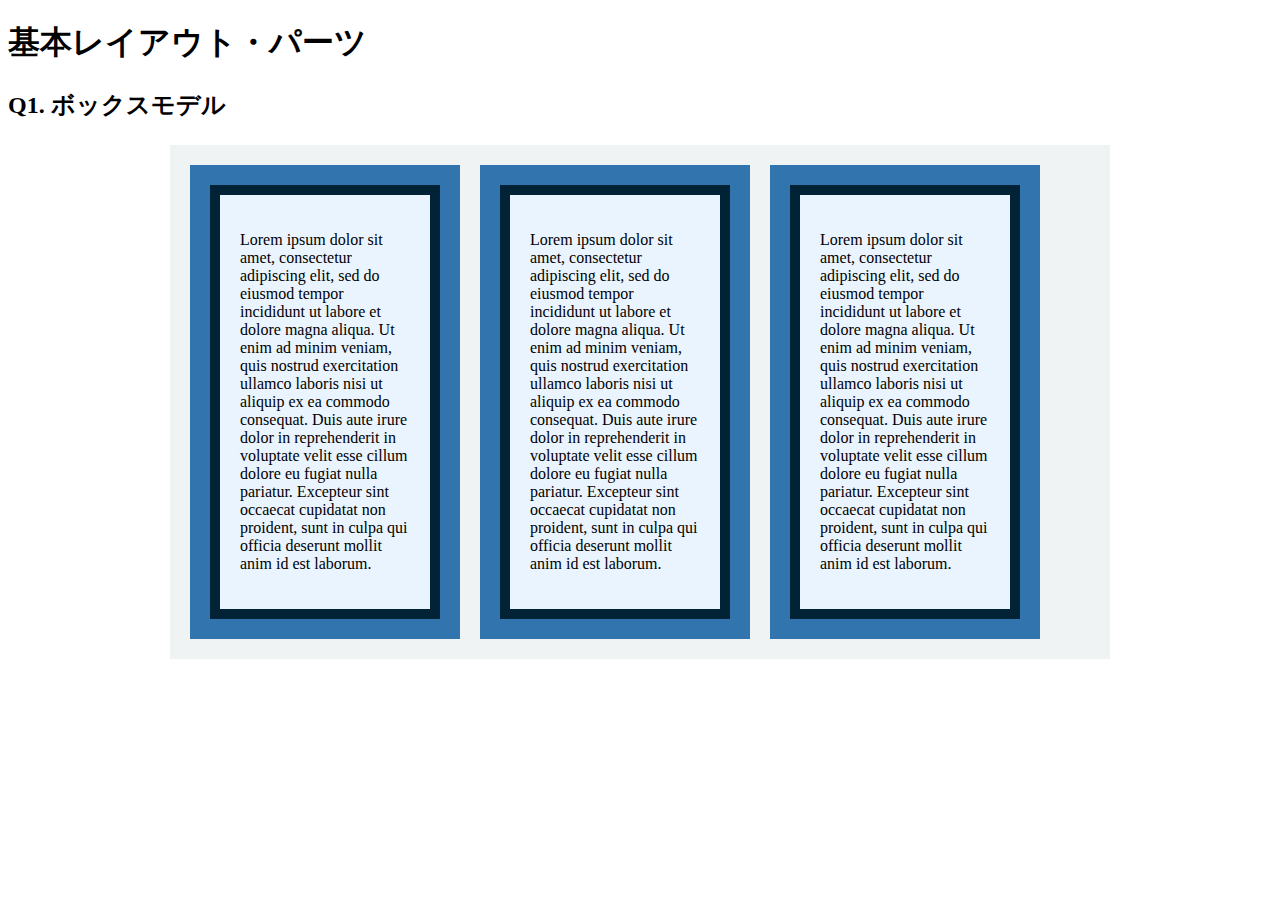
<file: layout_parts/q1/index.html>
<!DOCTYPE html>
<html>
  <head>
    <meta charset="utf-8">
    <meta http-equiv="X-UA-Compatible" content="IE=edge">
    <meta name="viewport" content="width=device-width, initial-scale=1.0, maximum-scale=1.0, user-scalable=no">
    <meta name="format-detection" content="telephone=no">
    <title>基本レイアウト・パーツ</title>
    <link rel="stylesheet" href="http://gizumo-inc.github.io/sample/front-lesson/layout_parts_new/assets/css/reset.css">
    <link rel="stylesheet" href="http://gizumo-inc.github.io/sample/front-lesson/layout_parts_new/assets/css/base.css">
    <link rel="stylesheet" href="css/style.css">
  </head>
  <body>
    <div class="wrapper">
      <h1 class="title">基本レイアウト・パーツ</h1>
      <h2 class="headline">
        <p class="headline__text">Q1. ボックスモデル</p>
      </h2>
      <div class="box">
        <!--
             githubのボックスモデルについての説明は読みましたか。
             読んでない場合は先に読んでください。
             https://github.com/gizumo-inc/front-lesson/wiki/%E5%9F%BA%E6%9C%AC%E3%83%AC%E3%82%A4%E3%82%A2%E3%82%A6%E3%83%88%E3%83%BB%E3%83%91%E3%83%BC%E3%83%84

             この問題はmarginとpaddingとborderをうまく使ってボックスを配置する問題です。
             レイアウトとしては、1つの大きなボックスの中に3つのボックスが横並びになっていて、
             さらにその3つのボックスの中にそれぞれ1つずつボックスが入っている形になっています。
             3つのボックスはfloatで横並びにしているので、clearfixでの解除も忘れないようにしてください。
p
             ■この問題で使う大事なプロパティ
             ・margin
             ・padding
             ・border
             ・float
        -->
        <!-- 回答はここに書いてね -->
        <!-- すでについてるクラスにはstyleを指定しない。styleをつける場合は自分で新たにクラスをつけること -->
        <div class="q1">
          <!-- マージテスト用 -->
          <div class="main clearfix">
            <div class="three-box">
              <div class="three-minibox">
                <p>Lorem ipsum dolor sit amet, consectetur adipiscing elit, sed do eiusmod tempor incididunt ut labore et dolore magna aliqua. Ut enim ad minim veniam, quis nostrud exercitation ullamco laboris nisi ut aliquip ex ea commodo consequat. Duis aute irure dolor in reprehenderit in voluptate velit esse cillum dolore eu fugiat nulla pariatur. Excepteur sint occaecat cupidatat non proident, sunt in culpa qui officia deserunt mollit anim id est laborum.
                </p>
              </div>
            </div>
            <div class="three-box">
              <div class="three-minibox">
                <p>Lorem ipsum dolor sit amet, consectetur adipiscing elit, sed do eiusmod tempor incididunt ut labore et dolore magna aliqua. Ut enim ad minim veniam, quis nostrud exercitation ullamco laboris nisi ut aliquip ex ea commodo consequat. Duis aute irure dolor in reprehenderit in voluptate velit esse cillum dolore eu fugiat nulla pariatur. Excepteur sint occaecat cupidatat non proident, sunt in culpa qui officia deserunt mollit anim id est laborum.
                </p>
              </div>
            </div>
            <div class="three-box">
              <div class="three-minibox">
                <p>Lorem ipsum dolor sit amet, consectetur adipiscing elit, sed do eiusmod tempor incididunt ut labore et dolore magna aliqua. Ut enim ad minim veniam, quis nostrud exercitation ullamco laboris nisi ut aliquip ex ea commodo consequat. Duis aute irure dolor in reprehenderit in voluptate velit esse cillum dolore eu fugiat nulla pariatur. Excepteur sint occaecat cupidatat non proident, sunt in culpa qui officia deserunt mollit anim id est laborum.
                </p>
              </div>
            </div>
          </div>
        </div>
      </div>
        <!-- 回答はここに書いてね -->
    </div>
  </body>
</html>
</file>
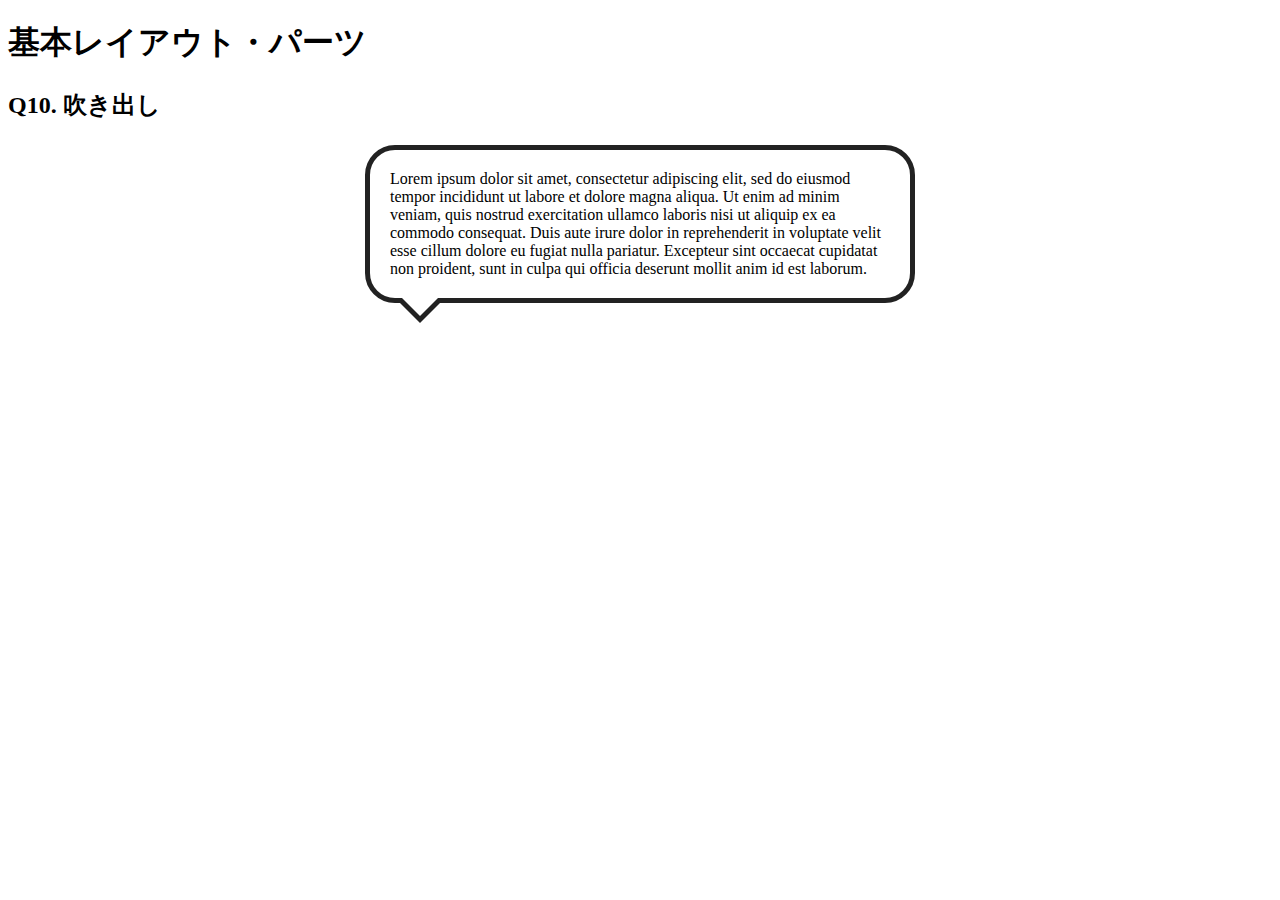
<file: layout_parts/q10/index.html>
<!DOCTYPE html>
<html>
  <head>
    <meta charset="utf-8">
    <meta http-equiv="X-UA-Compatible" content="IE=edge">
    <meta name="viewport" content="width=device-width, initial-scale=1.0, maximum-scale=1.0, user-scalable=no">
    <meta name="format-detection" content="telephone=no">
    <title>基本レイアウト・パーツ</title>
    <link rel="stylesheet" href="http://gizumo-inc.github.io/sample/front-lesson/layout_parts_new/assets/css/reset.css">
    <link rel="stylesheet" href="http://gizumo-inc.github.io/sample/front-lesson/layout_parts_new/assets/css/base.css">
    <link rel="stylesheet" href="css/style.css">
  </head>
  <body>
    <div class="wrapper">
      <h1 class="title">基本レイアウト・パーツ</h1>
      <h2 class="headline">
        <p class="headline__text">Q10. 吹き出し</p>
      </h2>
      <div class="box">
        <!--
             吹き出しというのもwebサイトにおいてよく使われるパーツです。
             これもCSSだけで実装することができますが、吹き出しの枠線の三角の部分がむずかしいかと思います。
             やり方は何通りかありますので、調べてみて自分なりの方法で再現してみてください。

             ■この問題で使う大事なプロパティ
             ・position

             ■この問題で使う大事な擬似要素
             ・:before
             ・:after
        -->
        <!-- 回答はここに書いてね -->
        <!-- すでについてるクラスにはstyleを指定しない。styleをつける場合は自分で新たにクラスをつけること -->
        <div class="q10">
          <div class="balloon">Lorem ipsum dolor sit amet, consectetur adipiscing elit, sed do eiusmod tempor incididunt ut labore et dolore magna aliqua. Ut enim ad minim veniam, quis nostrud exercitation ullamco laboris nisi ut aliquip ex ea commodo consequat. Duis aute irure dolor in reprehenderit in voluptate velit esse cillum dolore eu fugiat nulla pariatur. Excepteur sint occaecat cupidatat non proident, sunt in culpa qui officia deserunt mollit anim id est laborum.</div>
        </div>
        <!-- 回答はここに書いてね -->
      </div>
    </div>
  </body>
</html>
</file>
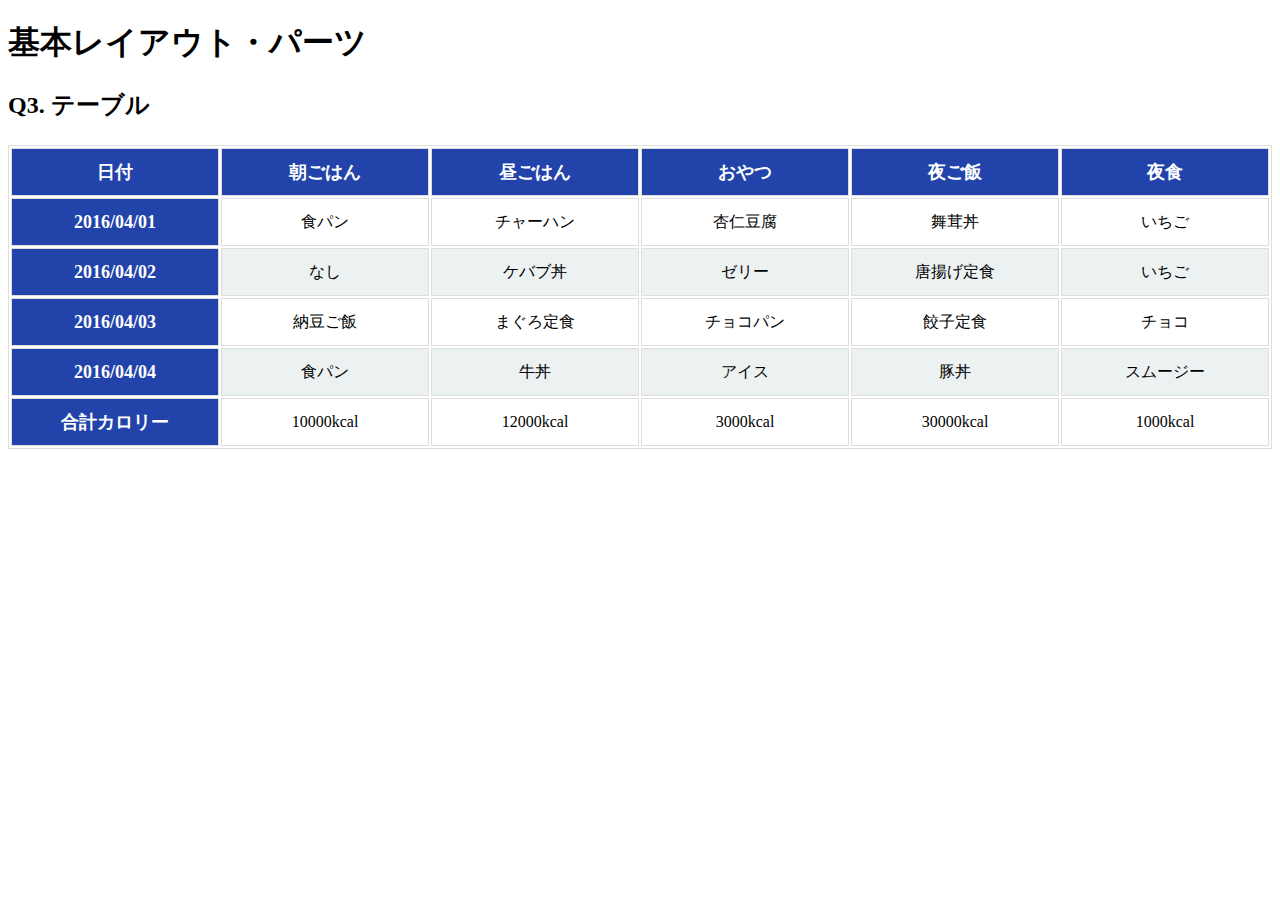
<file: layout_parts/q3/index.html>
<!DOCTYPE html>
<html>
  <head>
    <meta charset="utf-8">
    <meta http-equiv="X-UA-Compatible" content="IE=edge">
    <meta name="viewport" content="width=device-width, initial-scale=1.0, maximum-scale=1.0, user-scalable=no">
    <meta name="format-detection" content="telephone=no">
    <title>基本レイアウト・パーツ</title>
    <link rel="stylesheet" href="http://gizumo-inc.github.io/sample/front-lesson/layout_parts_new/assets/css/reset.css">
    <link rel="stylesheet" href="http://gizumo-inc.github.io/sample/front-lesson/layout_parts_new/assets/css/base.css">
    <link rel="stylesheet" href="css/style.css">
  </head>
  <body>
    <div class="wrapper">
      <h1 class="title">基本レイアウト・パーツ</h1>
      <h2 class="headline">
        <p class="headline__text">Q3. テーブル</p>
      </h2>
      <div class="box">
        <!--
             tableタグを使って表をつくってもらいます。
             tableタグ内では使っていいタグと使っていい順序というものが決まっています。
             それを検索しながら当てはめてください。

             背景色が青いセルのfont-sizeは18pxでline-heightが26pxです。
             それ以外のセルはfont-sizeが16pxでline-heightが22pxです。

             ■この問題で使う大事なプロパティ
             ・table-layout

             ■この問題で使う大事な擬似要素
             ・:nth-child
             ・:first-child
             ・:last-child

             ■必須ではないけど使えると便利な擬似要素
             ・:not
        -->
        <!-- 回答はここに書いてね -->
        <!-- すでについてるクラスにはstyleを指定しない。styleをつける場合は自分で新たにクラスをつけること -->
        <div class="q3">
          <table class="q3-table">
            <tr>
              <th>日付</th>
              <th>朝ごはん</th>
              <th>昼ごはん</th>
              <th>おやつ</th>
              <th>夜ご飯</th>
              <th>夜食</th>
            </tr>
            <tr>
              <th>2016/04/01</th>
              <td>食パン</td>
              <td>チャーハン</td>
              <td>杏仁豆腐</td>
              <td>舞茸丼</td>
              <td>いちご</td>
            </tr>
            <tr>
              <th>2016/04/02</th>
              <td>なし</td>
              <td>ケバブ丼</td>
              <td>ゼリー</td>
              <td>唐揚げ定食</td>
              <td>いちご</td>
            </tr>
            <tr>
              <th>2016/04/03</th>
              <td>納豆ご飯</td>
              <td>まぐろ定食</td>
              <td>チョコパン</td>
              <td>餃子定食</td>
              <td>チョコ</td>
            </tr>
            <tr>
              <th>2016/04/04</th>
              <td>食パン</td>
              <td>牛丼</td>
              <td>アイス</td>
              <td>豚丼</td>
              <td>スムージー</td>
            </tr>
            <tr>
              <th>合計カロリー</th>
              <td>10000kcal</td>
              <td>12000kcal</td>
              <td>3000kcal</td>
              <td>30000kcal</td>
              <td>1000kcal</td>
            </tr>
          </table>
        </div>
        <!-- 回答はここに書いてね -->
      </div>
    </div>
  </body>
</html>
</file>
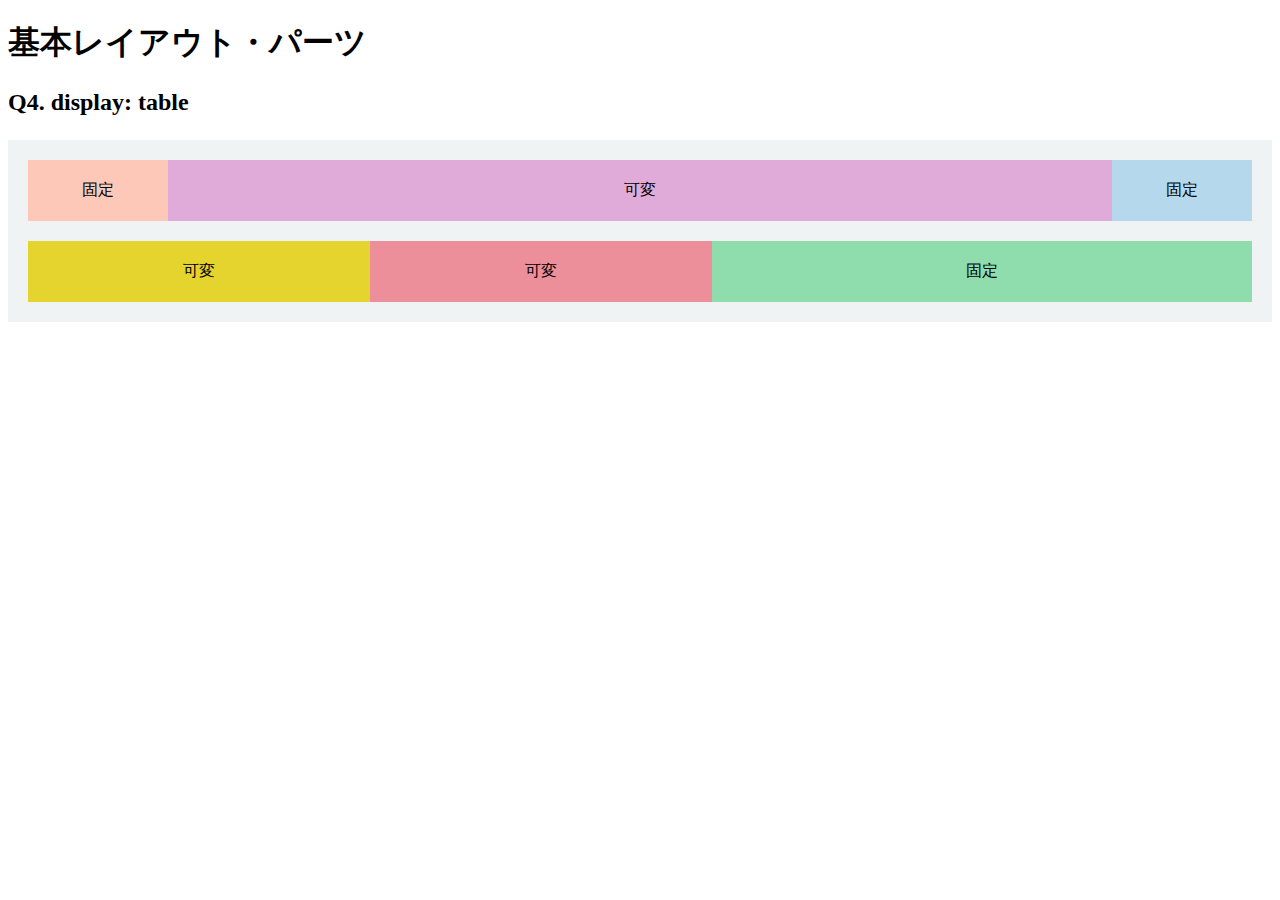
<file: layout_parts/q4/index.html>
<!DOCTYPE html>
<html>
  <head>
    <meta charset="utf-8">
    <meta http-equiv="X-UA-Compatible" content="IE=edge">
    <meta name="viewport" content="width=device-width, initial-scale=1.0, maximum-scale=1.0, user-scalable=no">
    <meta name="format-detection" content="telephone=no">
    <title>基本レイアウト・パーツ</title>
    <link rel="stylesheet" href="http://gizumo-inc.github.io/sample/front-lesson/layout_parts_new/assets/css/reset.css">
    <link rel="stylesheet" href="http://gizumo-inc.github.io/sample/front-lesson/layout_parts_new/assets/css/base.css">
    <link rel="stylesheet" href="css/style.css">
  </head>
  <body>
    <div class="wrapper">
      <h1 class="title">基本レイアウト・パーツ</h1>
      <h2 class="headline">
        <p class="headline__text">Q4. display: table</p>
      </h2>
      <div class="box">
        <!--
             Webサイトを作る際、「メインコンテンツはウィンドウの横幅に応じて伸縮するけれどサイドバーは常に固定値」といったようなレイアウトをすることが多々あります。
             そのようなときに、ウィンドウサイズに対して固定のものと可変のものを横に並べるやり方がわからないとレイアウトができません。
             display: tableを使うことで実現することができるのでやってみましょう。
             固定と書いてあるdivはウィンドウサイズが変わっても横幅が変化せず、可変と書いてあるdivはウィンドウサイズの変化に合わせて横幅が変化するようにスタイルをあてます。

             今回もHTMLは記述してあるので、新たにclassを付与してスタイルをあててください。
             .q4のdivにスタイルを当てる場合は、.q4に当てるのではなく新たにclassを付与してスタイルをあててください。

             ■この問題で使う大事なプロパティ
             ・display: table
             ・display: table-cell
        -->
        <!-- 回答はここに書いてね -->
        <!-- すでについてるクラスにはstyleを指定しない。styleをつける場合は自分で新たにクラスをつけること -->
          <div class="q4">
            <div class="table-box">
              <div class="table">
                <div class="table-c pink">固定</div>
                <div class="table-c purple">可変</div>
                <div class="table-c blue">固定</div>
              </div>
              <div class="table">
                <div class="table-c yellow">可変</div>
                <div class="table-c red">可変</div>
                <div class="table-c green">固定</div>
              </div>
            </div>
          </div>
        <!-- 回答はここに書いてね -->
      </div>
    </div>
  </body>
</html>
</file>
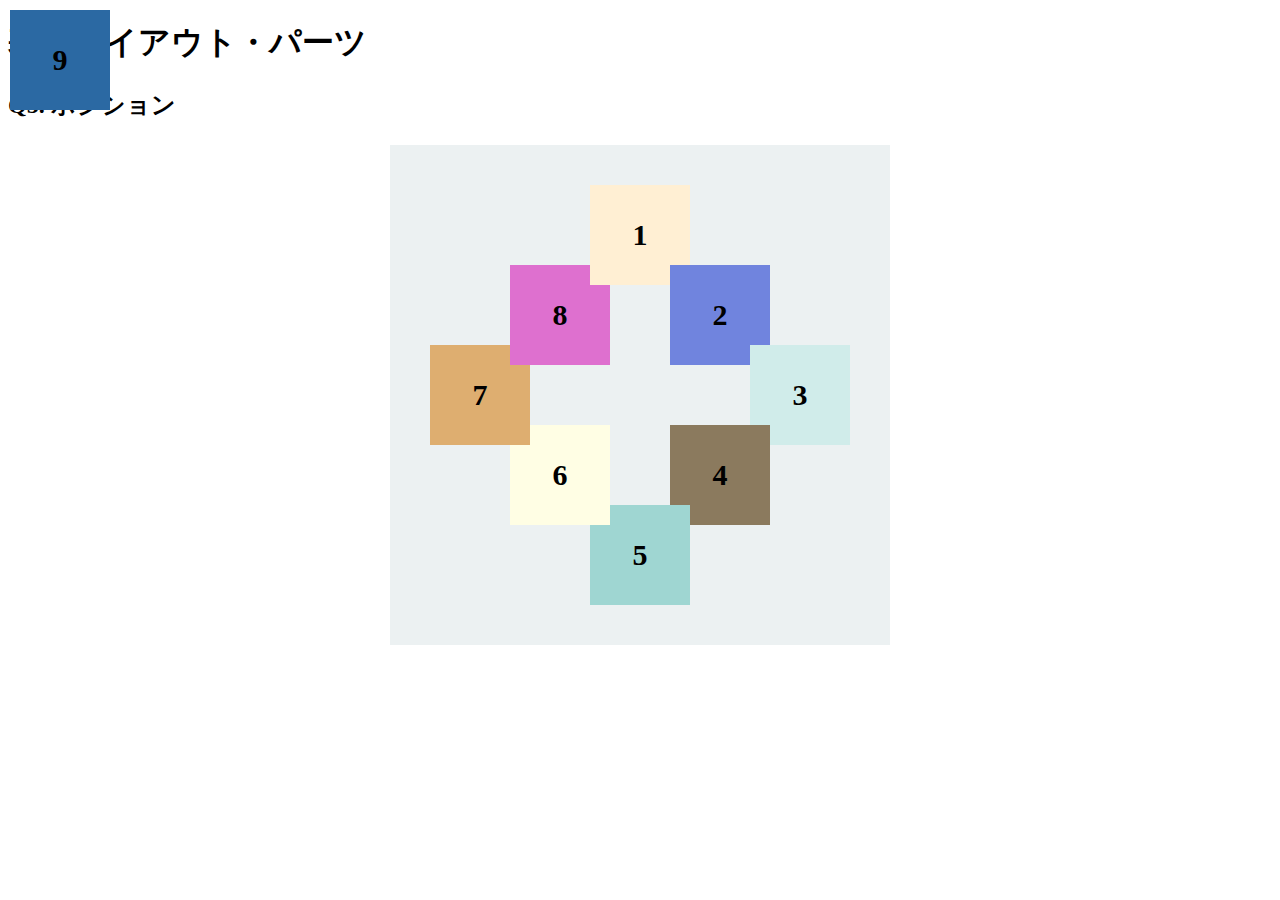
<file: layout_parts/q5/index.html>
<!DOCTYPE html>
<html>
  <head>
    <meta charset="utf-8">
    <meta http-equiv="X-UA-Compatible" content="IE=edge">
    <meta name="viewport" content="width=device-width, initial-scale=1.0, maximum-scale=1.0, user-scalable=no">
    <meta name="format-detection" content="telephone=no">
    <title>基本レイアウト・パーツ</title>
    <link rel="stylesheet" href="http://gizumo-inc.github.io/sample/front-lesson/layout_parts_new/assets/css/reset.css">
    <link rel="stylesheet" href="http://gizumo-inc.github.io/sample/front-lesson/layout_parts_new/assets/css/base.css">
    <link rel="stylesheet" href="css/style.css">
  </head>
  <body>
    <div class="wrapper">
      <h1 class="title">基本レイアウト・パーツ</h1>
      <h2 class="headline">
        <p class="headline__text">Q5. ポジション</p>
      </h2>
      <div class="box">
        <!--
             9個のボックスをきれいに配置しましょう。ボックスの重なり方(どれが上にあるのか)も意識してください。
             9番のボックスは常に(画面サイズに関わらず、スクロールに付随して)画面の左上に存在するように配置してください。

             ちなみにこの問題では、すでにHTMLは用意されています。
             ただ順序がばらばらになっているので、HTMLは変えずにCSSだけで正しい順序で配置してみてください。(classの付与は可)

             普通にやると1番のボックスが8番のボックスの下になってしまいます。
             下記にある「この問題で使う大事な擬似要素」のbefore or afterを使って、
             1番のボックスと同じ色、重なり部分と同じ大きさの要素を作ってpositionで配置しましょう。

             ■この問題で使う大事なプロパティ
             ・position
             ・z-index
             ■この問題で使う大事な擬似要素
             ・:before or :after
        -->
        <!-- 回答はここに書いてね -->
        <!-- すでについてるクラスにはstyleを指定しない。styleをつける場合は自分で新たにクラスをつけること -->
        <div class="q5 main">
          <div class="all-box box8">8</div>
          <div class="all-box box5">5</div>
          <div class="all-box box1">1</div>
          <div class="all-box box7">7</div>
          <div class="all-box box4">4</div>
          <div class="all-box box6">6</div>
          <div class="all-box box2">2</div>
          <div class="all-box box3">3</div>
          <div class="all-box box9">9</div>
        </div>
        <!-- 回答はここに書いてね -->
      </div>
    </div>
  </body>
</html>
</file>
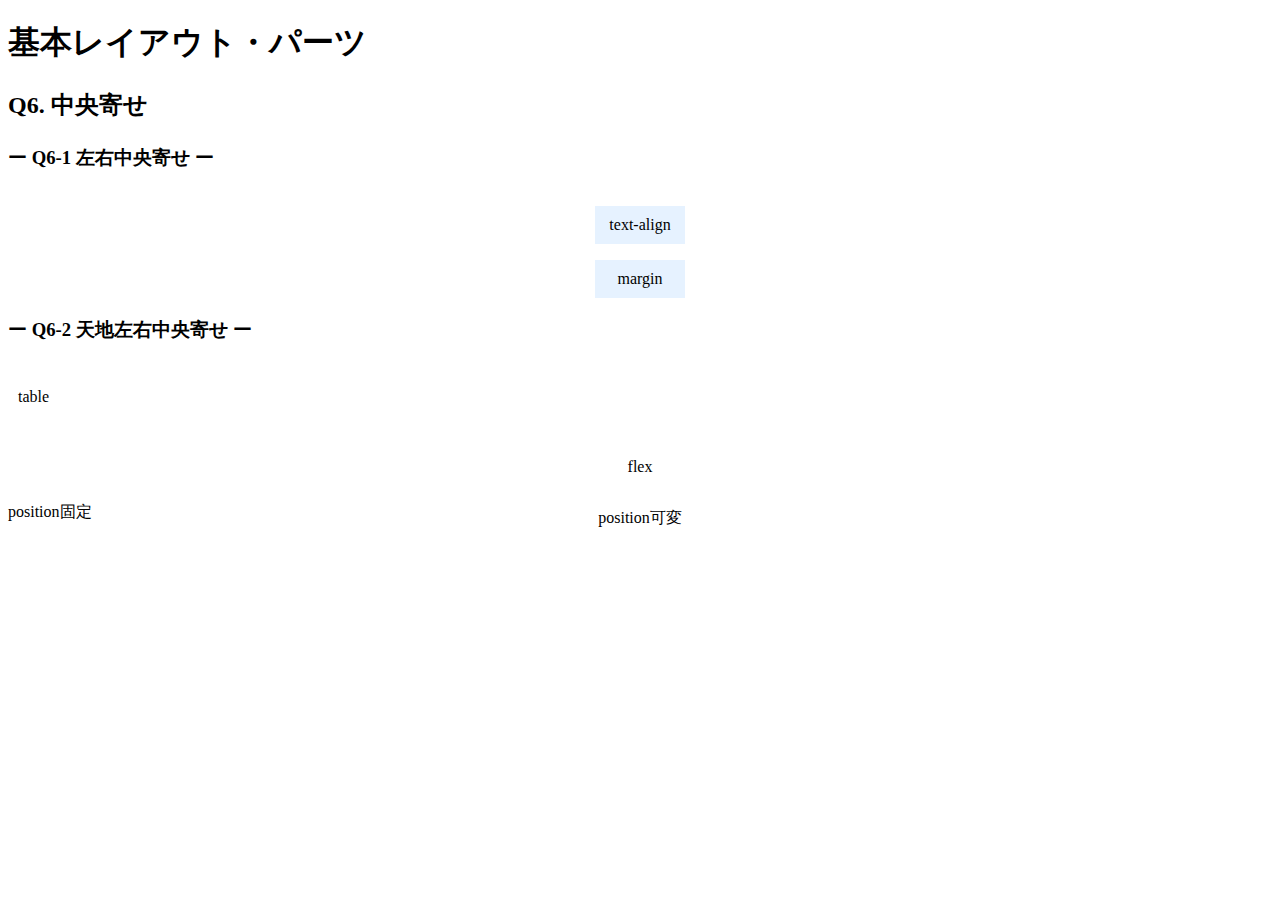
<file: layout_parts/q6/index.html>
<!DOCTYPE html>
<html>
  <head>
    <meta charset="utf-8">
    <meta http-equiv="X-UA-Compatible" content="IE=edge">
    <meta name="viewport" content="width=device-width, initial-scale=1.0, maximum-scale=1.0, user-scalable=no">
    <meta name="format-detection" content="telephone=no">
    <title>基本レイアウト・パーツ</title>
    <link rel="stylesheet" href="http://gizumo-inc.github.io/sample/front-lesson/layout_parts_new/assets/css/reset.css">
    <link rel="stylesheet" href="http://gizumo-inc.github.io/sample/front-lesson/layout_parts_new/assets/css/base.css">
    <link rel="stylesheet" href="css/style.css">
  </head>
  <body>
    <div class="wrapper">
      <h1 class="title">基本レイアウト・パーツ</h1>
      <h2 class="headline">
        <p class="headline__text">Q6. 中央寄せ</p>
      </h2>
      <div class="box">
        <!--
             左右の中央寄せや、天地(上下)の中央寄せというのはサイトを作っているとよく遭遇するレイアウトです。
             色々なやり方があるのですが、状況に応じて最適なものは違うので適切な配置の仕方ができるようになりましょう。
             この問題ではHTMLはすでに用意しているので、classを自分で付与してスタイルをあててください。
        -->
        <div class="box__inner">
          <h3 class="box__headline">
            <p class="box__headline__text">ー Q6-1 左右中央寄せ ー</p>
          </h3>
          <!--
               ブロック要素内のテキスト(or インライン要素)の左右中央寄せに関してはtext-align:centerを設定することで簡単にできます。
               ただ、ブロック要素そのものの左右中央寄せは少し工夫をしないとできません。
               大きく分けて2通りのやり方があるのですが、それが以下の問題の2つです。
               中央寄せするブロックの横幅が固定の場合は上の方法が、可変の場合は下の方法が向いています。
          -->
          <div class="q6 q6--horizontal">
            <div class="q6__box">
              <!--
                   ■この問題で使う大事なプロパティ
                   ・display
                   ・text-align
              -->
              <!-- Q6-1の回答はここに書いてね -->
              <div class="text-align">
                <p class="q6-1-text-align">text-align</p>
              </div>
              <!-- Q6-1の回答はここに書いてね -->
            </div>
            <div class="q6__box">
              <!--
                   ■この問題で使う大事なプロパティ
                   ・margin
              -->
              <!-- Q6-1の回答はここに書いてね -->
              <p class="q6-1-margin">margin</p>
              <!-- Q6-1の回答はここに書いてね -->
            </div>
          </div>
        </div>

        <div class="box__inner">
          <h3 class="box__headline">
            <p class="box__headline__text">ー Q6-2 天地左右中央寄せ ー</p>
          </h3>
          <!--
               ブロック要素の天地中央寄せは左右よりも難易度が高くなります。
               そして天地の中央寄せができる状態だと左右もできる状態に自然になっているため、今回は天地左右の中央寄せになります。
               やり方は大きくわけて3つあります。
               1番目の方法は少し前までよく使われていたやり方で全てのブラウザで表示ができますが、HTMLの記述が冗長になってしまいます。
               2番目の方法は最新の記述で、とても簡単に書くことができますが、少し古いブラウザだと対応していません。
               3番目の方法もよく使われますが、これも少し古いブラウザだと対応していません。

               この問題もHTMLが用意されているのでclassを付与してスタイルをあててください。すでにふられているclassにスタイルをあてることはせず、新規でclassを作ってください。
          -->
          <!--
               ■この問題で使う大事なプロパティ
               ・display: table
               ・display: table-cell
               ・display: inline-block
               ・vertical-align
          -->
          <!-- Q6-2の回答はここに書いてね -->
          <!-- すでについてるクラスにはstyleを指定しない。styleをつける場合は自分で新たにクラスをつけること -->
          <div class="q6 q6--around table">
            <div class="table-c">
              <p class="table-c-text">table</p>
            </div>
          </div>
          <!-- Q6-2の回答はここに書いてね -->
          <!--
               ■この問題で使う大事なプロパティ
               ・display: flex
               ・align-items
               ・justify-content
          -->
          <!-- Q6-2の回答はここに書いてね -->
          <!-- すでについてるクラスにはstyleを指定しない。styleをつける場合は自分で新たにクラスをつけること -->
          <div class="q6 q6--around">
            <div class="flex-box">
              <p class="flex">flex</p>
            </div>
          </div>
          <!-- Q6-2の回答はここに書いてね -->
          <div class="q6 q6--position">
            <!--
                 中央寄せする要素のサイズが固定のとき

                 ■この問題で使う大事なプロパティ
                 ・position
                 ・margin
            -->
            <!-- Q6-2の回答はここに書いてね -->
            <!-- すでについてるクラスにはstyleを指定しない。styleをつける場合は自分で新たにクラスをつけること -->
            <div class="q6__box is-stable fixation-box">
              <p class="q6__box__inner fixation">position固定</p>
            </div>
            <!-- Q6-2の回答はここに書いてね -->
            <!--
                 中央寄せする要素のサイズが可変のとき

                 ■この問題で使う大事なプロパティ
                 ・position
                 ・transform
            -->
            <!-- Q6-2の回答はここに書いてね -->
            <!-- すでについてるクラスにはstyleを指定しない。styleをつける場合は自分で新たにクラスをつけること -->
            <div class="q6__box is-flexible variable-box">
              <p class="q6__box__inner variable">position可変</p>
            </div>
            <!-- Q6-2の回答はここに書いてね -->
          </div>
        </div>
      </div>
    </div>
  </body>
</html>
</file>
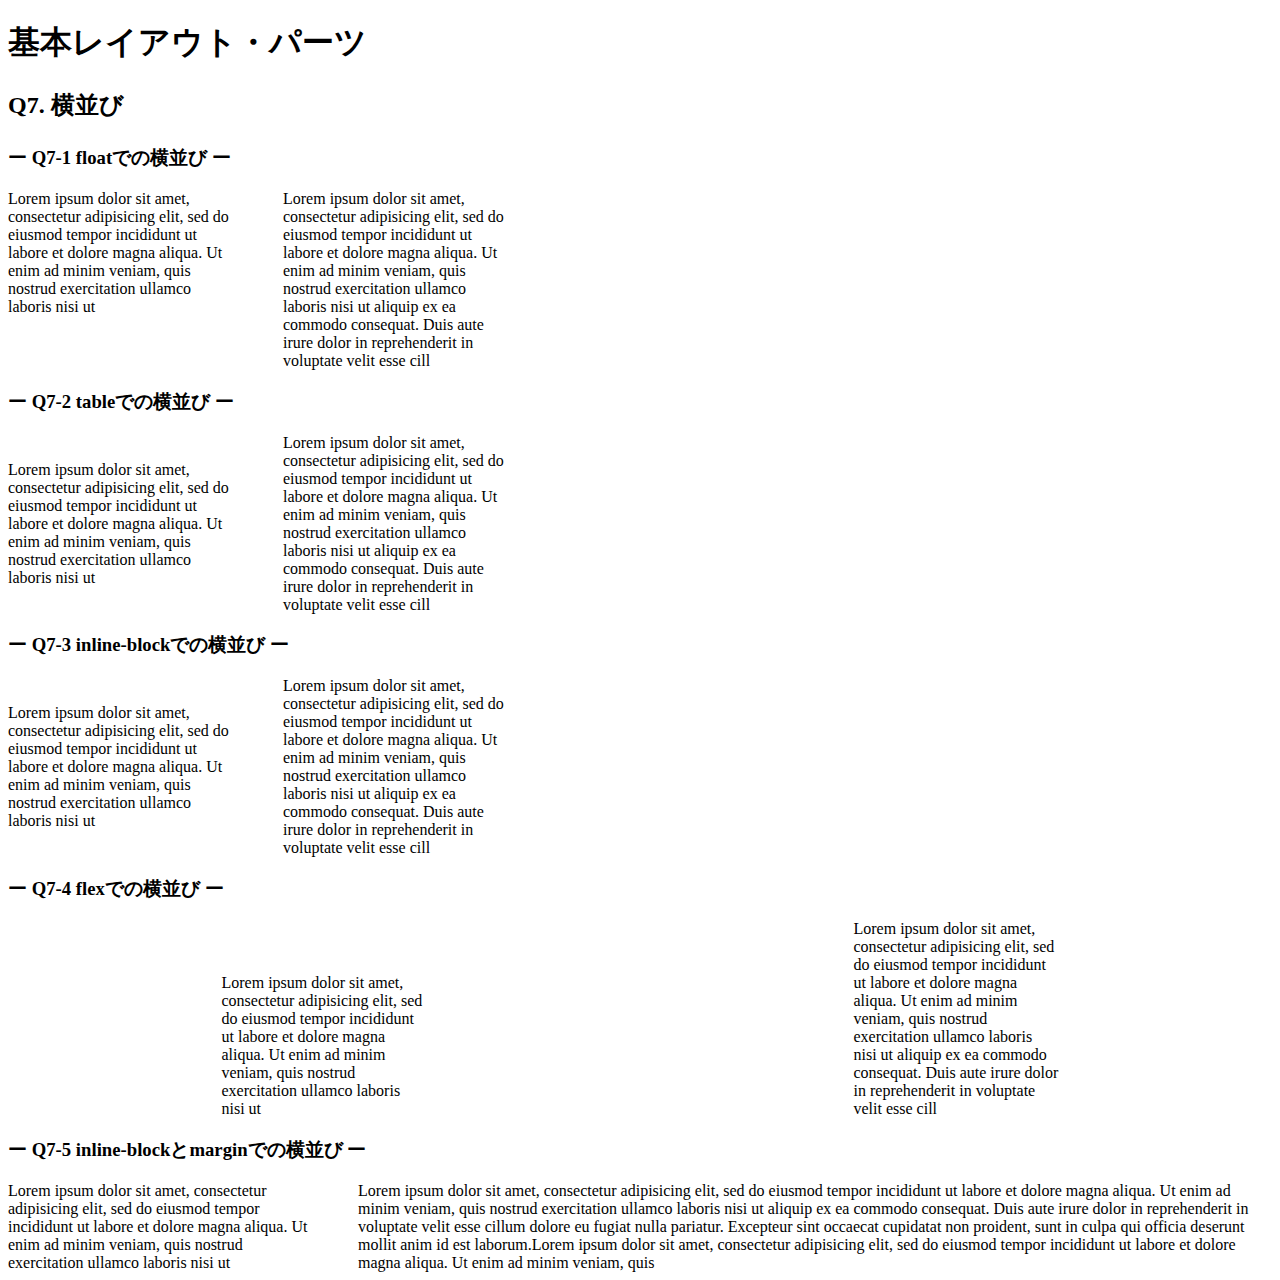
<file: layout_parts/q7/index.html>
<!DOCTYPE html>
<html>
  <head>
    <meta charset="utf-8">
    <meta http-equiv="X-UA-Compatible" content="IE=edge">
    <meta name="viewport" content="width=device-width, initial-scale=1.0, maximum-scale=1.0, user-scalable=no">
    <meta name="format-detection" content="telephone=no">
    <title>基本レイアウト・パーツ</title>
    <link rel="stylesheet" href="http://gizumo-inc.github.io/sample/front-lesson/layout_parts_new/assets/css/reset.css">
    <link rel="stylesheet" href="http://gizumo-inc.github.io/sample/front-lesson/layout_parts_new/assets/css/base.css">
    <link rel="stylesheet" href="css/style.css">
  </head>
  <body>
    <div class="wrapper">
      <h1 class="title">基本レイアウト・パーツ</h1>
      <h2 class="headline">
        <p class="headline__text">Q7. 横並び</p>
      </h2>
      <div class="box">
        <!--
             要素を横並びにするというのは、高頻出のレイアウトです。
             色々なやり方があるのですが、状況に応じて最適なものは違うので適切な配置の仕方ができるようになりましょう。
             この問題ではHTMLはすでに用意しているので、classを自分で付与してスタイルをあててください。
        -->
        <div class="box__inner">
          <h3 class="box__headline">
            <p class="box__headline__text">ー Q7-1 floatでの横並び ー</p>
          </h3>
          <!--
               ■この問題で使う大事なプロパティ
               ・float
          -->
          <!-- Q7の回答はここに書いてね -->
          <!-- すでについてるクラスにはstyleを指定しない。styleをつける場合は自分で新たにクラスをつけること -->
          <div class="q7 q7--float">
            <div class="q7__inner clearfix">
              <div class="q7__box q7-1-floatbox">
                Lorem ipsum dolor sit amet, consectetur adipisicing elit, sed do eiusmod tempor incididunt ut labore et dolore magna aliqua. Ut enim ad minim veniam, quis nostrud exercitation ullamco laboris nisi ut
              </div>
              <div class="q7__box q7-1-floatbox">
                Lorem ipsum dolor sit amet, consectetur adipisicing elit, sed do eiusmod tempor incididunt ut labore et dolore magna aliqua. Ut enim ad minim veniam, quis nostrud exercitation ullamco laboris nisi ut aliquip ex ea commodo consequat. Duis aute irure dolor in reprehenderit in voluptate velit esse cill
              </div>
            </div>
          </div>
          <!-- Q7の回答はここに書いてね -->
        </div>

        <div class="box__inner">
          <h3 class="box__headline">
            <p class="box__headline__text">ー Q7-2 tableでの横並び ー</p>
          </h3>
          <!--
               少しクセのある横並び方法です。

               ■この問題で使う大事なプロパティ
               ・display: table
               ・display: table-cell
          -->
          <!-- Q7の回答はここに書いてね -->
          <!-- すでについてるクラスにはstyleを指定しない。styleをつける場合は自分で新たにクラスをつけること -->
          <div class="q7 q7--table">
            <div class="q7__inner q7-2-tablebox">
              <div class="q7__box q7-2-box">
                <div class="q7__box__text ">
                  Lorem ipsum dolor sit amet, consectetur adipisicing elit, sed do eiusmod tempor incididunt ut labore et dolore magna aliqua. Ut enim ad minim veniam, quis nostrud exercitation ullamco laboris nisi ut
                </div>
              </div>
              <div class="q7__box q7-2-box">
                <div class="q7__box__text">
                  Lorem ipsum dolor sit amet, consectetur adipisicing elit, sed do eiusmod tempor incididunt ut labore et dolore magna aliqua. Ut enim ad minim veniam, quis nostrud exercitation ullamco laboris nisi ut aliquip ex ea commodo consequat. Duis aute irure dolor in reprehenderit in voluptate velit esse cill
                </div>
              </div>
            </div>
          </div>
          <!-- Q7の回答はここに書いてね -->
        </div>

        <div class="box__inner">
          <h3 class="box__headline">
            <p class="box__headline__text">ー Q7-3 inline-blockでの横並び ー</p>
          </h3>
          <!--
               ■この問題で使う大事なプロパティ
               ・display: inline-block
          -->
          <!-- Q7の回答はここに書いてね -->
          <!-- すでについてるクラスにはstyleを指定しない。styleをつける場合は自分で新たにクラスをつけること -->
          <div class="q7 q7--inlineblock">
            <div class="q7__inner parent">
              <div class="q7__box q7-3-box">
                Lorem ipsum dolor sit amet, consectetur adipisicing elit, sed do eiusmod tempor incididunt ut labore et dolore magna aliqua. Ut enim ad minim veniam, quis nostrud exercitation ullamco laboris nisi ut
              </div>
              <div class="q7__box q7-3-box">
                Lorem ipsum dolor sit amet, consectetur adipisicing elit, sed do eiusmod tempor incididunt ut labore et dolore magna aliqua. Ut enim ad minim veniam, quis nostrud exercitation ullamco laboris nisi ut aliquip ex ea commodo consequat. Duis aute irure dolor in reprehenderit in voluptate velit esse cill
              </div>
            </div>
          </div>
          <!-- Q7の回答はここに書いてね -->
        </div>

        <div class="box__inner">
          <h3 class="box__headline">
            <p class="box__headline__text">ー Q7-4 flexでの横並び ー</p>
          </h3>
          <!--
               簡単に横並びが可能、かつ様々なアレンジが可能ですが、
               少し古いブラウザには対応してないので、他のものもしっかりと覚えるようにしましょう。

               ■この問題で使う大事なプロパティ
               ・flex
          -->
          <!-- Q7の回答はここに書いてね -->
          <!-- すでについてるクラスにはstyleを指定しない。styleをつける場合は自分で新たにクラスをつけること -->
          <div class="q7 q7--flex">
            <div class="q7__inner q7-4-box">
              <div class="q7__box q7-4-minibox">
                Lorem ipsum dolor sit amet, consectetur adipisicing elit, sed do eiusmod tempor incididunt ut labore et dolore magna aliqua. Ut enim ad minim veniam, quis nostrud exercitation ullamco laboris nisi ut
              </div>
              <div class="q7__box q7-4-minibox">
                Lorem ipsum dolor sit amet, consectetur adipisicing elit, sed do eiusmod tempor incididunt ut labore et dolore magna aliqua. Ut enim ad minim veniam, quis nostrud exercitation ullamco laboris nisi ut aliquip ex ea commodo consequat. Duis aute irure dolor in reprehenderit in voluptate velit esse cill
              </div>
            </div>
          </div>
          <!-- Q7の回答はここに書いてね -->
        </div>

        <div class="box__inner">
          <h3 class="box__headline">
            <p class="box__headline__text">ー Q7-5 inline-blockとmarginでの横並び ー</p>
          </h3>
          <!--
               上記でやったdisplay: inline-block;での横並び方法の派生です。
               この方法を使うと固定幅 + 可変幅のレイアウトで横並びが可能です。
               ネガティブマージン（例：margin-left: -200px;）を使用します。

               ただ方法はいくつかあるので、固定幅 + 可変幅になっていれば問題ないです。

               ■この問題で使う大事なプロパティ
               ・display: inline-block
               ・margin, padding
          -->
          <!-- Q7の回答はここに書いてね -->
          <!-- すでについてるクラスにはstyleを指定しない。styleをつける場合は自分で新たにクラスをつけること -->
          <div class="q7 q7--margin">
            <div class="q7__inner is-full parent">
              <div class="q7__box q7-5-leftbox">
                <div class="q7__box__text q7-5-text">
                  Lorem ipsum dolor sit amet, consectetur adipisicing elit, sed do eiusmod tempor incididunt ut labore et dolore magna aliqua. Ut enim ad minim veniam, quis nostrud exercitation ullamco laboris nisi ut
                </div>
              </div>
              <div class="q7__box q7-5-rightbox">
                <div class="q7__box__text q7-5-text">
                  Lorem ipsum dolor sit amet, consectetur adipisicing elit, sed do eiusmod tempor incididunt ut labore et dolore magna aliqua. Ut enim ad minim veniam, quis nostrud exercitation ullamco laboris nisi ut aliquip ex ea commodo consequat. Duis aute irure dolor in reprehenderit in voluptate velit esse cillum dolore eu fugiat nulla pariatur. Excepteur sint occaecat cupidatat non proident, sunt in culpa qui officia deserunt mollit anim id est laborum.Lorem ipsum dolor sit amet, consectetur adipisicing elit, sed do eiusmod tempor incididunt ut labore et dolore magna aliqua. Ut enim ad minim veniam, quis
                </div>
              </div>
            </div>
          </div>
          <!-- Q7の回答はここに書いてね -->
        </div>
      </div>
    </div>
  </body>
</html>
</file>
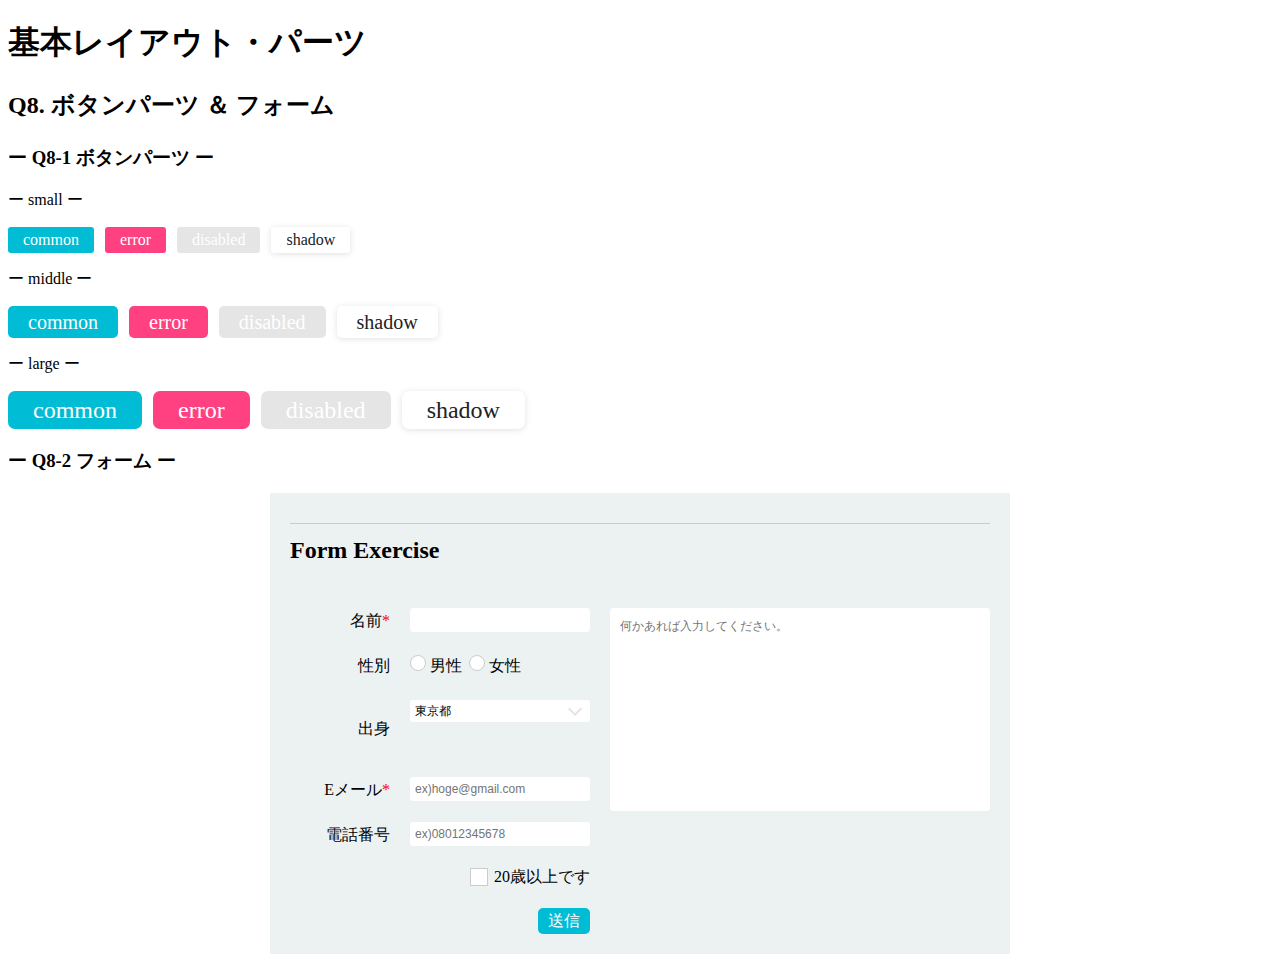
<file: layout_parts/q8/index.html>
<!DOCTYPE html>
<html>
  <head>
    <meta charset="utf-8">
    <meta http-equiv="X-UA-Compatible" content="IE=edge">
    <meta name="viewport" content="width=device-width, initial-scale=1.0, maximum-scale=1.0, user-scalable=no">
    <meta name="format-detection" content="telephone=no">
    <title>基本レイアウト・パーツ</title>
    <link rel="stylesheet" href="http://gizumo-inc.github.io/sample/front-lesson/layout_parts_new/assets/css/reset.css">
    <link rel="stylesheet" href="http://gizumo-inc.github.io/sample/front-lesson/layout_parts_new/assets/css/base.css">
    <link rel="stylesheet" href="css/style.css">
  </head>
  <body>
    <div class="wrapper">
      <h1 class="title">基本レイアウト・パーツ</h1>
      <h2 class="headline">
        <p class="headline__text">Q8. ボタンパーツ ＆ フォーム</p>
      </h2>
      <div class="box">
        <div class="box__inner">
          <h3 class="box__headline">
            <p class="box__headline__text">ー Q8-1 ボタンパーツ ー</p>
          </h3>
          <!--
               この問題は特に難しいプロパティは使いませんので、普通にやれば簡単にボタンを作ることができます。
               ただ、意識していただきたいのは、classを適切にふることで共通化できるスタイルは共通化してしまうということです。
               この問題もHTMLはすでに記述してありますので、ボタンのdivにclassを付与してスタイルを当ててください。
               .q8--btnにfont-sizeを0として指定してあるので必ずボタン部分でfont-sizeを指定してください。
          -->
          <!-- 回答はここに書いてね -->
          <!-- すでについてるクラスにはstyleを指定しない。styleをつける場合は自分で新たにクラスをつけること -->
          <div class="q8 q8--btn">
            <p class="q8__title">ー small ー</p>
            <div class="small common">common</div>
            <div class="small error">error</div>
            <div class="small disabled">disabled</div>
            <div class="small shadow">shadow</div>
          </div>

          <div class="q8 q8--btn">
            <p class="q8__title">ー middle ー</p>
            <div class="middle common">common</div>
            <div class="middle error">error</div>
            <div class="middle disabled">disabled</div>
            <div class="middle shadow">shadow</div>
          </div>

          <div class="q8 q8--btn">
            <p class="q8__title">ー large ー</p>
            <div class="large common">common</div>
            <div class="large error">error</div>
            <div class="large disabled">disabled</div>
            <div class="large shadow">shadow</div>
          </div>
          <!-- 回答はここに書いてね -->
        </div>

        <div class="box__inner">
          <h3 class="box__headline">
            <p class="box__headline__text">ー Q8-2 フォーム ー</p>
          </h3>
          <!--
               Webサイトを作る際、コンタクトフォームを実装する機会がとても多くあります。
               ここで使われるタグは一般的にはデザインするのが難しいと言われていますが、それをやらないといけない状況は結構多いです。（簡単リセットされない、:focusや:activeを使う）
               まずは元々タグにあてられているスタイルを解除して、フラットな状態にしてからスタイルを当てていくことが大事です。

               特にradioとcheckboxのチェックのスタイルが難しいと思います。
               やり方として、既存のチェックは使わずに擬似要素でチェックのフィールドを再現します。:checkedを使えばチェックされているかどうかでスタイルを変えることができるので、これをうまく使いましょう。cssでは+（隣接セレクタ）というものも使わなくてはなりませんので、調べてみましょう。
               また、一番下のボタンはbuttonタグを使って実装しましょう。（<input type="submit">を使って実装することも可能です）

               この課題では、実際にユーザーが入力した値を送れる状態まで作っていただきます。answerの方で確認していただきたいのですが、全ての入力フォームを適当に記述してsubmitボタンを押してみてください。URL欄の最後に「?name=...」という感じの文字列が追加されているのがわかると思います。（その?以降のものをパラメーターと呼びます。複数ある場合は?◯◯=□□&△△=××のように&繋ぎになります。◯◯や△△の部分はinputタグやselectタグのname属性が入ります。）
               これが、入力した値を送信できている状態です。本来ではこの値をサーバーサイドで受け取ってフォームの処理をするのですが、今回はHTMLを使って送信するまでをやってもらいます。
               answerで入力した値を自分で作ったフォームに全く同じように入力した場合、URLが全く同じように変わる状態にしてください。（formのaction属性やmethod属性が関係してきます）
               また赤の*(アスタリスク)の部分は必須項目です。必須項目を空にしたまま送信しようとするとアラートが表示される処理も再現しましょう。

               また、この問題はレイアウトが複雑なため、サイズや色の確認のためにデベロッパーツールを見ても構いません。
               ただ全ての答えを見るといったことはしないようにしましょう。

               ■この問題で使う大事なhtml要素
               ・label
               ・form
               ・input(type="text")
               ・input(type="radio")
               ・input(type="checkbox")
               ・textarea
               ・select
               ・button (inputも可能)
               ■この問題で使う大事なプロパティ
               ・appearance(-webkit-appearance)
               ・outline
               ■この問題で使う大事な擬似要素
               ・:checked
               ・:focus
               ・:active
               ・:before
               ・:after
          -->
          <!-- 回答はここに書いてね -->
          <!-- すでについてるクラスにはstyleを指定しない。styleを付ける場合は自分で新たにクラスをつけること -->
          <div class="q8">
            <form class="q8-form" action="file:///C:/Users/%E5%8F%8B%E6%A8%B9/Desktop/%E5%8F%8B%E6%A8%B9/%E6%A0%AA%E5%BC%8F%E4%BC%9A%E7%A4%BEGizumo/layout_parts_new/layout_parts/q8/index.html" method="get" accept-charset="utf-8">
              <div class="form-title":before>
                <p class="form-title-text">Form Exercise</p>
              </div>
              <div class="clearfix">
                <div class="form-left">
                  <div class="form-left-items">
                    <div class="clearfix">
                      <label class="items-title" for="name">名前<span style="color:red;">*</span></label>
                      <div class="items-content">
                        <input class="form-input form-input-init form-back" type="text" required="required" id="name" name="user_name">
                      </div>
                    </div>
                    <div class="clearfix sukima">
                      <label class="items-title" for="sex">性別</label>
                      <div class="items-content">
                        <label class="radio">
                          <input class="radio-button" type="radio" name="user_sex" value="man">
                          <span class="radio-text":before :after>男性</span>
                        </label>
                        <label class="radio">
                          <input class="radio-button" type="radio" name="user_sex" value="woman">
                          <span class="radio-text":before :after>女性</span>
                        </label>
                      </div>
                    </div>
                    <div class="clearfix sukima">
                      <p class="items-title">出身</p>
                      <div class="items-content form-select":after>
                        <select name="graduate" class="select-body form-input-init">
                          <option value="東京都">東京都</option>
                          <option value="北海道">北海道</option>
                          <option value="青森県">青森県</option>
                          <option value="岩手県">岩手県</option>
                          <option value="宮城県">宮城県</option>
                          <option value="秋田県">秋田県</option>
                          <option value="山形県">山形県</option>
                          <option value="福島県">福島県</option>
                          <option value="茨城県">茨城県</option>
                          <option value="栃木県">栃木県</option>
                          <option value="群馬県">群馬県</option>
                          <option value="埼玉県">埼玉県</option>
                          <option value="千葉県">千葉県</option>
                          <option value="神奈川県">神奈川県</option>
                          <option value="新潟県">新潟県</option>
                          <option value="富山県">富山県</option>
                          <option value="石川県">石川県</option>
                          <option value="福井県">福井県</option>
                          <option value="山梨県">山梨県</option>
                          <option value="長野県">長野県</option>
                          <option value="岐阜県">岐阜県</option>
                          <option value="静岡県">静岡県</option>
                          <option value="愛知県">愛知県</option>
                          <option value="三重県">三重県</option>
                          <option value="滋賀県">滋賀県</option>
                          <option value="京都府">京都府</option>
                          <option value="大阪府">大阪府</option>
                          <option value="兵庫県">兵庫県</option>
                          <option value="奈良県">奈良県</option>
                          <option value="和歌山県">和歌山県</option>
                          <option value="鳥取県">鳥取県</option>
                          <option value="島根県">島根県</option>
                          <option value="岡山県">岡山県</option>
                          <option value="広島県">広島県</option>
                          <option value="山口県">山口県</option>
                          <option value="徳島県">徳島県</option>
                          <option value="香川県">香川県</option>
                          <option value="愛媛県">愛媛県</option>
                          <option value="高知県">高知県</option>
                          <option value="福岡県">福岡県</option>
                          <option value="佐賀県">佐賀県</option>
                          <option value="長崎県">長崎県</option>
                          <option value="熊本県">熊本県</option>
                          <option value="大分県">大分県</option>
                          <option value="宮崎県">宮崎県</option>
                          <option value="鹿児島県">鹿児島県</option>
                          <option value="沖縄県">沖縄県</option>
                        </select>
                      </div>
                    </div>
                    <div class="clearfix sukima">
                      <label class="items-title" for="e-mail">Eメール<span style="color:red;">*</span></label>
                      <div class="items-content">
                        <input class="form-input form-input-init form-back" type="email" required="required" id="e-mail" name="user_mail" placeholder="ex)hoge@gmail.com">
                      </div>
                    </div>
                    <div class="clearfix sukima">
                      <label class="items-title" for="phone-number">電話番号</label>
                      <div class="items-content">
                        <input class="form-input form-input-init form-back" type="text" id="phone-number" name="user_phone_number" placeholder="ex)08012345678">
                      </div>
                    </div>
                    <div class="clearfix sukima">
                      <div class="items-content">
                        <div class="form-checkbox">
                          <input class="checkbox-button" type="checkbox" id="form-checkbox" name="user_age" value="adult">
                          <label for="form-checkbox" class="checkbox-text":before :after>20歳以上です</label>
                        </div>
                      </div>
                    </div>
                  </div>
                  <div class="form-bottom">
                    <button class="send-button form-input-init" type="submit" name="action" value="send">送信</button>
                  </div>
                </div>
                <div class="form-right">
                  <textarea class="otherwise-text form-input-init form-back" name="otherwise" placeholder="何かあれば入力してください。"></textarea>
                </div>
              </div>
            </form>
          </div>
          <!-- 回答はここに書いてね -->
        </div>
      </div>
    </div>
  </body>
</html>
</file>
<file: layout_parts/q1/css/style.css>
@charset "UTF-8";

/* 回答はここに書いてね */
.clearfix:after {
  display: block;
  content: "";
  clear: both;
}
.main {
  background: #EFF3F4;
  margin: 0 auto;
  width: 900px;
  padding: 20px;
}
.three-box {
  background-color: #3274ae;
  width: 230px;
  float: left;
  padding: 20px;
  margin-left: 20px;
}
.three-box:first-child {
  margin-left: 0;
}
.three-minibox {
  background-color: #eaf4ff;
  border: 10px solid #022336;
  padding: 20px;
}
/* 回答はここに書いてね */
</file>
<file: layout_parts/q10/css/style.css>
@charset "UTF-8";

/* 回答はここに書いてね */
.balloon {
  position: relative;
  width: 500px;
  padding: 20px;
  margin: 0 auto;
  border: 5px solid #222;
  border-radius: 30px;
}
.balloon:before {
  content: "";
  position: absolute;
  width: 0;
  height: 0;
  border: 20px solid transparent;
  border-top-color: #222;
  bottom: -45px;
  left: 30px;
}
.balloon:after {
  content: "";
  position: absolute;
  width: 0;
  height: 0;
  border: 20px solid transparent;
  border-top-color: #FFF;
  bottom: -38px;
  left: 30px;
}
/* 回答はここに書いてね */
</file>
<file: layout_parts/q3/css/style.css>
@charset "UTF-8";

/* 回答はここに書いてね */
.q3-table {
  border: solid 1px #dedede;
  table-layout: fixed;
  width: 100%;
}
.q3-table tr:nth-child(2n+1) {
  background-color: #ecf1f2;
}
.q3-table th {
  background-color: #2244aa;
  font-size: 18px;
  line-height: 26px;
  color: white;
  padding-top: 10px;
  padding-bottom: 10px;
  border: solid 1px #dedede;
}
.q3-table td {
  text-align: center;
  vertical-align: middle;
  padding-top: 10px;
  padding-bottom: 10px;
  font-size: 16px;
  line-height: 22px;
  border: solid 1px #dedede;
}
.q3-table tr:last-child {
  border-top: dashed 2px #000;
}
/* 回答はここに書いてね */
</file>
<file: layout_parts/q4/css/style.css>
@charset "UTF-8";

/* 回答はここに書いてね */
.box {
  margin-top: 20px;
}
.table-box {
  background-color: #eff3f4;
  padding: 20px;
}
.table {
  display: table;
  width: 100%;
  margin-top: 20px;
}
.table:first-child {
  margin-top: 0;
}
.table-c {
  display: table-cell;
  padding: 20px;
  text-align: center;
}
.pink {
  background-color: #fdc8b8;
  width: 100px;
}
.purple {
  background-color: #e0abd9;
}
.blue {
  background-color: #b6d8ed;
  width: 100px;
}
.yellow {
  background-color: #e5d32e;
}
.red {
  background-color: #ec8f9a;
}
.green {
  background-color: #8fdcad;
  width: 500px;
}
/* 回答はここに書いてね */
</file>
<file: layout_parts/q5/css/style.css>
@charset "UTF-8";

/* 回答はここに書いてね */
.main {
  width: 500px;
  height: 500px;
  background-color: #ecf1f2;
  position: relative;
  margin: 0 auto;
}
.all-box {
  position: absolute;
  width: 100px;
  font-weight: bold;
  font-size: 30px;
  line-height: 100px;
  text-align: center;
}
.box1 {
  background-color: #ffefd3;
  top: 40px;
  left: 200px;
  z-index: 1;
}
.box8:after {
  position: absolute;
  top: 0;
  right: 0;
  width: 20px;
  height: 20px;
  background-color: #ffefd3;
  content: "";
}
.box2 {
  background-color: #7084de;
  top: 120px;
  left: 280px;
  z-index: 2;
}
.box3 {
  background-color: #d0ecea;
  top: 200px;
  left: 360px;
  z-index: 3;
}
.box4 {
  background-color: #8b7a5e;
  top: 280px;
  left: 280px;
  z-index: 4;
}
.box5 {
  background-color: #9fd6d2;
  top: 360px;
  left: 200px;
  z-index: 5;
}
.box6 {
  background-color: #fffee4;
  top: 280px;
  left: 120px;
  z-index: 6;
}
.box7 {
  background-color: #deae70;
  top: 200px;
  left: 40px;
  z-index: 7;
}
.box8 {
  background-color: #de70cf;
  top: 120px;
  left: 120px;
  z-index: 8;
}
.box9 {
  background-color: #2b69a3;
  position: fixed;
  top: 10px;
  left: 10px;
}
/* 回答はここに書いてね */
</file>
<file: layout_parts/q6/css/style.css>
@charset "UTF-8";

/* 回答はここに書いてね */
.text-align {
  text-align: center;
}
.q6-1-text-align {
  display: inline-block;
  padding: 10px 0;
  width: 90px;
  background-color: #E6F2FF;
}
.q6-1-margin {
  width: 90px;
  background-color: #e6f2ff;
  padding: 10px 0;
  text-align: center;
  margin: 0 auto;
}
.table {
  display: table;
}
.table-c {
  display: table-cell;
  text-align: center;
  vertical-align: middle;
}
.table-c-text {
  display: inline-block;
  padding: 10px;
  background-color: #fff;
}
.flex-box {
  height: 100%;
  display: flex;
  align-items: center;
  justify-content: center;
}
.flex {
  display: inline-block;
  background-color: #fff;
  padding: 10px;
}
.fixation-box {
  position: relative;
}
.fixation {
  position: absolute;
  top: 0;
  bottom: 0;
  left: 0;
  right: 0;
  margin: auto;
}
.variable-box {
  position: relative;
}
.variable {
  position: absolute;
  top: 50%;
  left: 50%;
  text-align: center;
  transform: translate(-50%, -50%);
  -webkit-transform: translate(-50%, -50%);
}
/* 回答はここに書いてね */
</file>
<file: layout_parts/q7/css/style.css>
@charset "UTF-8";

/* 回答はここに書いてね */
.clearfix:after {
  display: block;
  content: "";
  clear: both;
}
.q7-1-floatbox {
  width: 225px;
  float: left;
  margin-left: 50px;
  font-size: 16px;
  box-sizing: border-box;
}
.q7-1-floatbox:first-child {
  margin-left: 0;
}
.q7-2-tablebox {
  display: table;
  table-layout: fixed;
}
.q7-2-box {
  display: table-cell;
  width: 225px;
  vertical-align: middle;
  padding-left: 50px;
}
.q7-2-box:first-child {
  padding-left: 0;
}
.parent{
  font-size: 0;
}
.q7-3-box {
  display: inline-block;
  width: 225px;
  vertical-align: middle;
  margin-left: 50px;
  font-size: 16px;
  box-sizing: border-box;
}
.q7-3-box:first-child {
  margin-left: 0;
}
.q7-4-box {
  display: flex;
  justify-content: space-around;
  align-items: flex-end;
}
.q7-4-minibox {
  width: 205px;
}
.q7-5-leftbox {
  display: inline-block;
  width: 300px;
  vertical-align: top;
}
.q7-5-rightbox {
  display: inline-block;
  width: 100%;
  margin-left: -300px;
  padding-left: 350px;
  box-sizing: border-box;
  vertical-align: top;
}
.q7-5-text {
  font-size: 16px;
}
/* 回答はここに書いてね */
</file>
<file: layout_parts/q8/css/style.css>
@charset "UTF-8";

/* 回答はここに書いてね */
.small {
  border-radius: 3px;
  font-size: 16px;
  padding: 0 15px;
  display: inline-block;
  margin-right: 7px;
  line-height: 26px;
}
.middle {
  border-radius: 5px;
  font-size: 20px;
  padding: 0 20px;
  display: inline-block;
  margin-right: 7px;
  line-height: 32px;
}
.large {
  border-radius: 7px;
  font-size: 24px;
  padding: 0 25px;
  display: inline-block;
  margin-right: 7px;
  line-height: 38px;
}
.common {
  background-color: #00bcd4;
  color: #fff;
  cursor: pointer;
}
.error {
  background-color: #ff4081;
  color: #fff;
  cursor: pointer;
}
.disabled {
  background-color: #e5e5e5;
  color: #fff;
  cursor: default;
}
.shadow {
  background-color: #fff;
  color: #222;
  box-shadow: 0 1px 6px rgba(0,0,0,.12);
  cursor: pointer;
}
.q8-form {
  width: 700px;
  padding: 20px;
  margin:0 auto;
  background-color: #ECF1F2;
}
.form-title {
  position: relative;
  margin-bottom: 20px;
}
.form-title:before {
  position: absolute;
  top: 10px;
  left: 0;
  width: 100%;
  height: 1px;
  background-color: #CCC;
  content: "";
}
.form-title-text {
  position: relative;
  display: inline-block;
  padding-right: 10px;
  background-color: #ECF1F2;
  font-size: 24px;
  font-weight: bold;
}
.clearfix:after {
  display: block;
  content: "";
  clear: both;
}
.sukima {
  margin-top: 20px;
}
.form-left {
  float: left;
  width: 300px;
}
.form-left-items {
  margin-bottom: 20px;
}
.items-title {
  float: left;
  width: 100px;
  line-height: 25px;
  text-align: right;
}
.items-content {
  float: right;
  width: 180px;
}
.form-back:focus {
  box-shadow: 0 0 7px #00BCD4;
}
.form-input {
  width: 100%;
  padding: 5px;
  border-radius: 3px;
  background-color: #FFF;
  font-size: 12px;
  line-height: 12px;
  box-sizing: border-box;
}
.form-input-init {
  background-color: none;
  border: none;
  outline: none;
  -webkit-appearance:none;
  -moz-appearance:none;
  appearance:none;
}
.radio {
  cursor: pointer;
}
.radio-button {
  display: none;
}
.radio-text {
  position: relative;
  display: inline-block;
  padding: 3px 3px 3px 20px;
}
.radio-text:before {
  position: absolute;
  top: 10px;
  left: 0;
  width: 14px;
  height: 14px;
  margin-top: -8px;
  background-color: #FFF;
  border: 1px solid #CCC;
  border-radius: 50%;
  content: "";
}
.radio-button:checked + .radio-text:after {
  position: absolute;
  top: 50%;
  left: 4px;
  width: 8px;
  height: 8px;
  margin-top: -5px;
  background-color: #00BCD4;
  border-radius: 50%;
  content: "";
}
.select-body {
  width: 100%;
  padding: 5px;
  border-radius: 3px;
  background-color: #FFF;
  font-size: 12px;
  line-height: 12px;
  box-sizing: border-box;
  cursor: pointer;
}
.form-select {
  position: relative;
}
.form-select:after {
  display: block;
  position: absolute;
  top: 4px;
  right: 10px;
  width: 8px;
  height: 8px;
  border-right: 2px solid #E5E5E5;
  border-bottom: 2px solid #E5E5E5;
  transform: rotate(45deg);
  content: "";
  pointer-events: none;
}
.form-checkbox {
  text-align: right;
}
.checkbox-button {
  display: none;
}
.checkbox-text {
  position: relative;
  display: inline-block;
  padding-left: 24px;
}
.checkbox-text:before {
  position: absolute;
  top: 50%;
  left: 0;
  width: 16px;
  height: 16px;
  margin-top: -9px;
  background-color: #FFF;
  border: 1px solid #CCC;
  content: "";
}
.checkbox-button:checked + .checkbox-text:after {
  position: absolute;
  top: 50%;
  left: 6px;
  margin-top: -14px;
  width: 8px;
  height: 16px;
  border-right: 3px solid #00BCD4;
  border-bottom: 3px solid #00BCD4;
  transform: rotate(45deg);
  content: "";
}
.form-bottom {
  text-align: right;
}
.send-button {
  padding: 0 10px;
  border-radius: 5px;
  background-color: #00BCD4;
  color: #FFF;
  cursor: pointer;
  font-size: 16px;
  line-height: 26px;
}
.send-button:active {
  background-color: #FFF;
  color: #00BCD4;
}
.form-right {
  float: right;
  width: 380px;
}
.otherwise-text {
  width: 100%;
  height: 203px;
  padding: 10px;
  border-radius: 3px;
  background-color: #FFF;
  font-size: 12px;
  box-sizing: border-box;
  resize: none;
}
/* 回答はここに書いてね */
</file>
